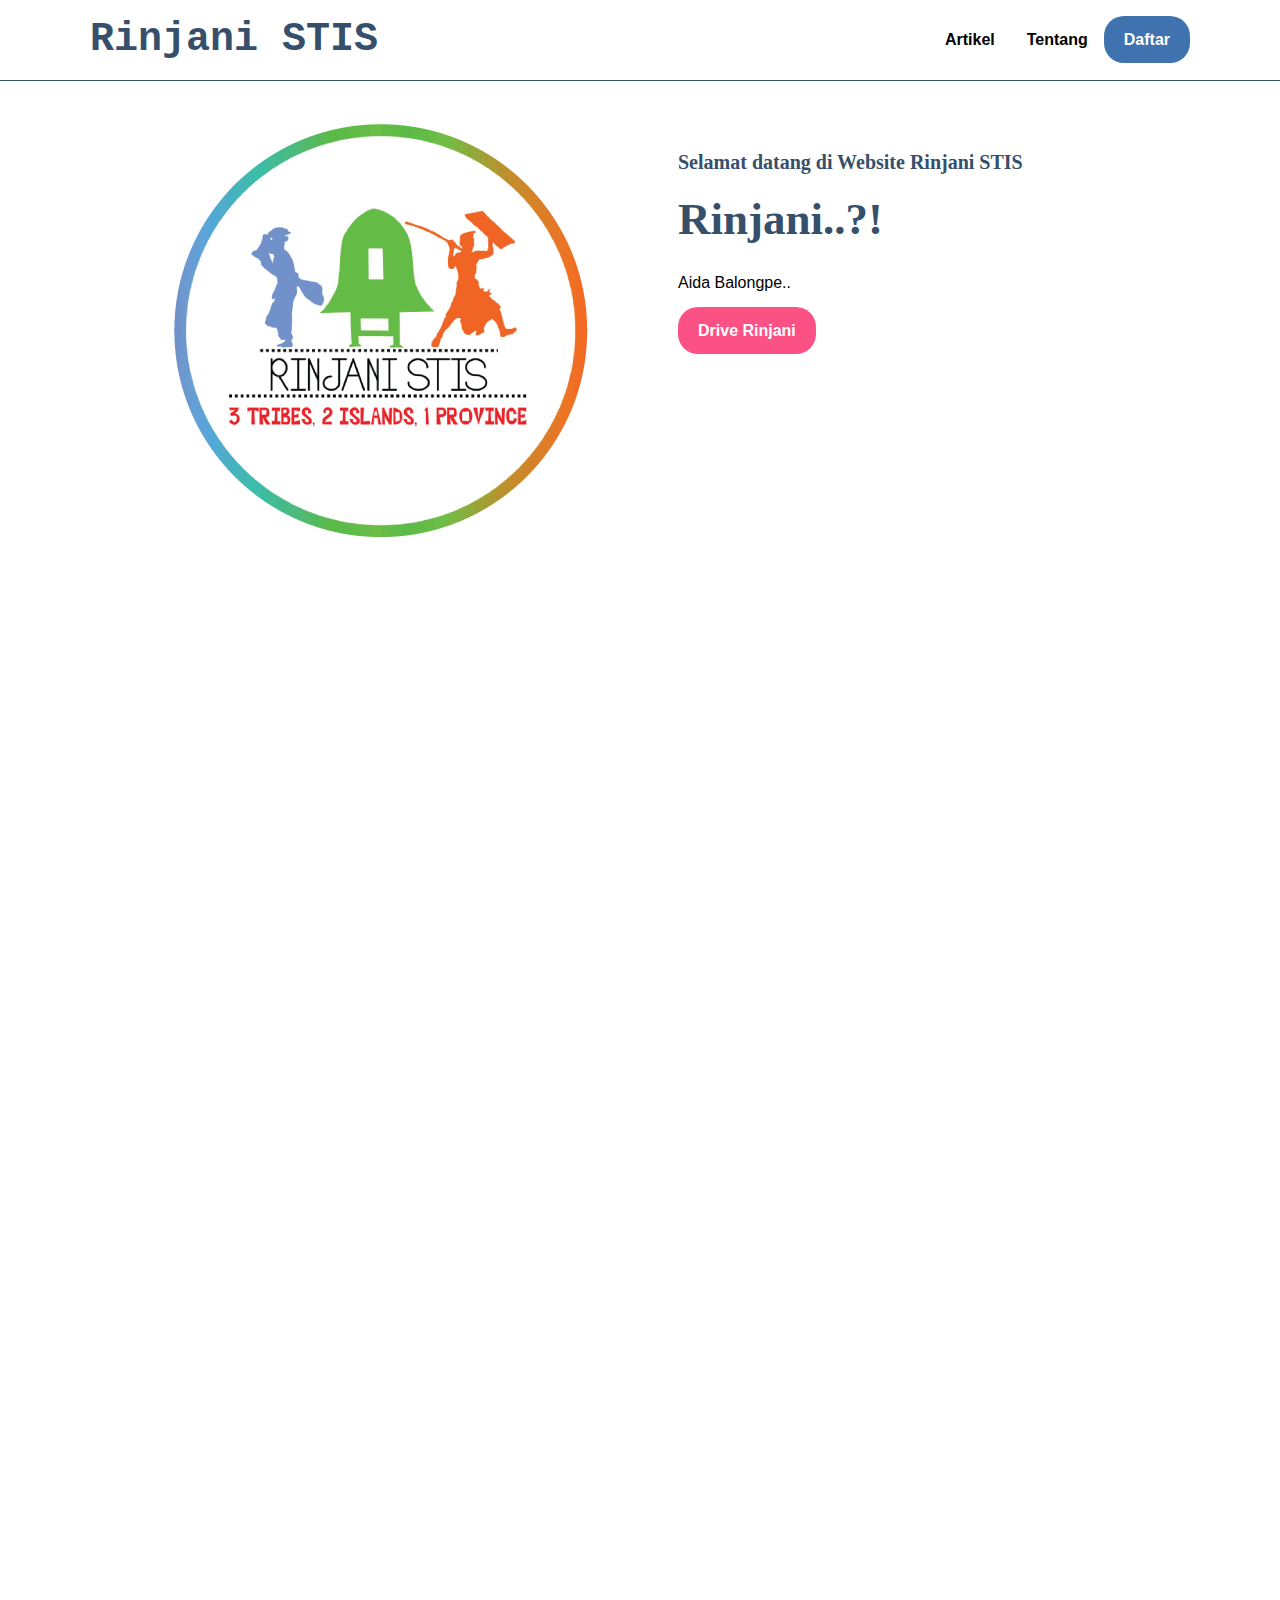
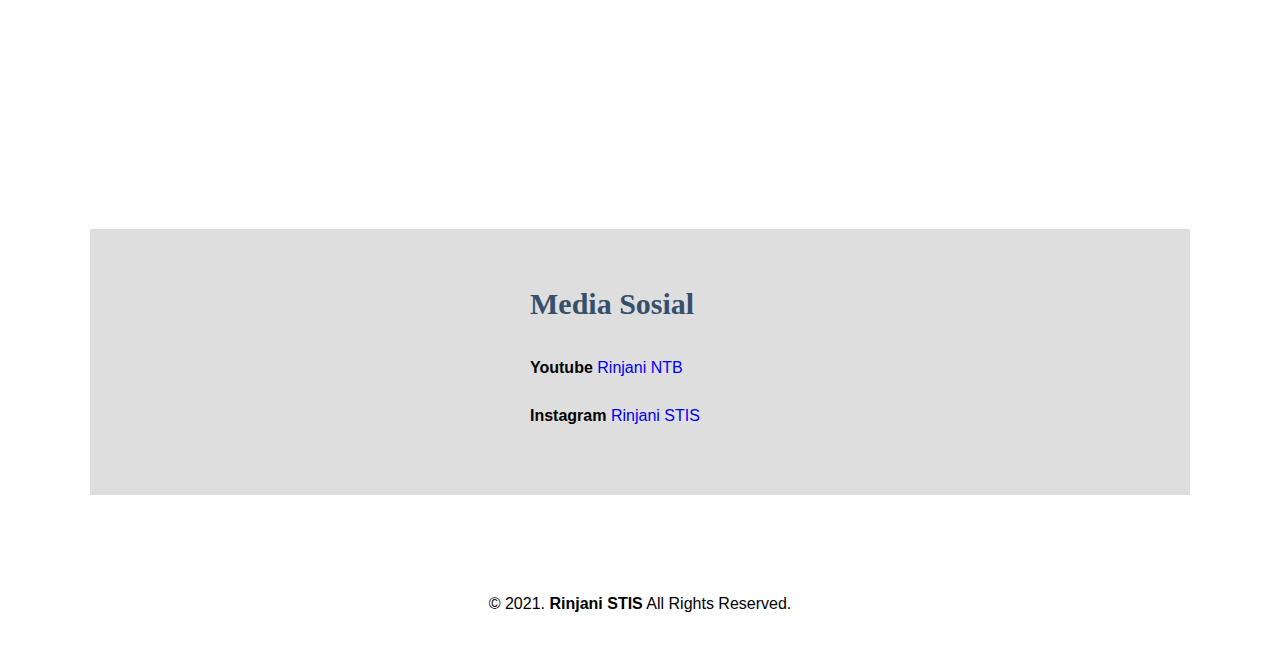
<file: index.html>
<!DOCTYPE html>
<html lang="en">
<link rel="shortcut icon" href="img/favicon.ico">
<head>
    <meta charset="UTF-8">
    <meta name="viewport" content="width=device-width, initial-scale=1.0">
    <title>Rinjani STIS</title>
    <link rel="stylesheet" href="style.css">
</head>
<body>
    <nav>
        <div class="wrapper">
            <div class="logo"><a href='https://rinjanistis.github.io'>Rinjani STIS</a></div>
            <div class="menu">
                <ul>        
                    <li><a href="https://rinjanistisid.wordpress.com/">Artikel</a></li>
                    <li><a href="tentang kami.html">Tentang</a></li>
                    <li><a href="https://forms.gle/CaMAhwqvKV3Sc1Bx8" class="tbl-biru">Daftar</a></li>
                </ul>
            </div>
        </div>
    </nav>
    
    <div class="wrapper">
        <!-- untuk home -->
        <section id="home">
            <img src="img/RINJANI (NTB).png"/>
            <div class="kolom">
                <p class="deskripsi">Selamat datang di Website Rinjani STIS</p>
                <h2>Rinjani..?!</h2>
                <p>Aida Balongpe..</p>
                <p><a href="https://drive.google.com/drive/folders/1YCuhBtWq4OtJUIOc-e1_NUuwPKkftXMC?usp=sharing" class="tbl-pink">Drive Rinjani</a></p>
            </div>
        </section>


    <div class="wrapper">
        <iframe src="https://drive.google.com/embeddedfolderview?id=13RGdLtaQ5ReHgMLKIHBXjYJgeGKBwKyi#grid" style="width:100%; height:600px; border:0;"></iframe>
        <iframe src="https://calendar.google.com/calendar/embed?height=600&wkst=1&bgcolor=%23ffffff&ctz=Asia%2FMakassar&src=cmluamFuaXN0aXMyMDIxQGdtYWlsLmNvbQ&src=YWRkcmVzc2Jvb2sjY29udGFjdHNAZ3JvdXAudi5jYWxlbmRhci5nb29nbGUuY29t&src=aWQuaW5kb25lc2lhbiNob2xpZGF5QGdyb3VwLnYuY2FsZW5kYXIuZ29vZ2xlLmNvbQ&color=%23039BE5&color=%2333B679&color=%230B8043&title=Timeline%20Rinjani&showPrint=0&showTabs=0" style="width:100%; height:600px; border:0;"></iframe>
    </div>

    <div id="tentang">
        <div class="wrapper">
            <div class="footer">
                <div class="footer-section">
                    <h3>Media Sosial</h3>
                    <p><b>Youtube</b>
                        <a href="https://www.youtube.com/channel/UChgWN6VS490d-5wE72dp_UQ">Rinjani NTB</a></p>
                    <p><b>Instagram</b>
                        <a href="https://www.instagram.com/rinjanistis/">Rinjani STIS</a></p>
                </div>
            </div>
        </div>
    </div>
        
    <div id="copyright">
        <div class="wrapper">
            &copy; 2021. <b>Rinjani STIS</b> All Rights Reserved.
        </div>
    </div>
    
</body>
</html>
</file>
<file: style.css>
* {
    text-decoration: none;
    margin: 0px;
    padding: 0px;
}

body {
    margin: 0px;
    padding: 0px;
    font-family: 'Open Sans',sans-serif;
}

.wrapper {
    width: 1100px;
    margin: auto;
    position: relative;
}

.logo a {
    font-size: 40px;
    font-weight: 800;
    float: left;
    font-family: courier;
    color: #364f6b;
}

.menu {
    float: right;
}

nav {
    width: 100%;
    margin: auto;
    display: flex;
    line-height: 80px;
    position: sticky;
    position: -webkit-sticky; 
    top: 0;
    background: #FFFFFF;
    z-index: 1;
    border-bottom:1px solid #364f6b;
}

nav ul {
    list-style-type: none;
    margin: 0;
    padding: 0;
    overflow: hidden;
}

nav ul li {
    float: left;
}

nav ul li a {
    color: black;
    font-weight: bold;
    text-align: center;
    padding: 0px 16px 0px 16px;
    text-decoration: none;
}

nav ul li a:hover {
    text-decoration: underline;
}

section {
    margin: auto;
    display: flex;
    margin-bottom: 50px;
}

.kolom {
    margin-top: 50px;
    margin-bottom: 50px;
}

.kolom .deskripsi {
    font-size: 20px;
    font-weight: bold;
    font-family: 'comic sans ms';
    color: #364f6b;
}

h2 {
    font-family: 'comic sans ms';
    font-weight: 800;
    font-size: 45px;
    margin-bottom: 20px;
    color: #364f6b;
    width: 100%;
    line-height: 50px;
}

a.tbl-biru {
    background: #3f72af;
    border-radius: 20px;
    margin-top: 20px;
    padding: 15px 20px 15px 20px;
    color: #FFFFFF;
    cursor: pointer;
    font-weight: bold;
}

a.thttps://rinjanistis.github.iobl-biru:hover {
    background: #fc5185;
    text-decoration: none;
}

a.tbl-pink {
    background: #fc5185;
    border-radius: 20px;
    margin-top: 20px;
    padding: 15px 20px 15px 20px;
    color: #FFFFFF;
    cursor: pointer;
    font-weight: bold;
}

a.tbl-pink:hover {
    background: #3f72af;
    text-decoration: none;
}

p {
    margin: 10px 0px 10px 0px;
    padding: 10px 0px 10px 0px;
}

.tengah {
    text-align: center;
    width: 100%;
}

.tutor-list {
    width: 100%;
    position: relative;
    display: flex;
    flex-wrap: wrap;
}

.kartu-tutor {
    width: 20%;
    margin: 0 auto;
}

.kartu-tutor img {
    width: 80%;
    border-radius: 50%;
}

.kartu-tutor p {
    font-family: 'comic sans ms';
    font-weight: 800;
    font-size: 25px;
    text-align: center;
    color: #364f6b;
}

.partner-list {
    width: 100%;
    position: relative;
    display: flex;
    flex-wrap: wrap;
}

.kartu-partner {
    width: 20%;
    margin: 0 auto;
}

.kartu-partner img {
    width: 150px;
    border-radius: 50%;
}

#tentang {
    background: #dedede;
    padding:50px 0px 50px 0px;
}

.footer {
    width: 100%;
    position: relative;
    display: flex;
    flex-wrap: wrap;
    margin: auto;
}

.footer-section {
    width: 20%;
    margin: 0 auto;
}

h3 {
    font-family: 'comic sans ms';
    font-weight: 800;
    font-size: 30px;
    margin-bottom: 20px;
    color: #364f6b;
    width: 100%;
    line-height: 50px;
}

#copyright {
    text-align: center;
    width: 100%;
    padding: 50px 0px 50px 0px;
    margin-top: 50px;
}

@media screen and (max-width: 991.98px) {
    .wrapper {
        width: 90%;
    }

    .logo a {
        display: block;
        width: 100%;
        text-align: center;
    }

    nav .menu {
        width: 100%;
        margin: 0;
    }

    nav .menu ul {
        text-align: center;
        margin: auto;
        line-height: 60px;
    }

    nav .menu ul li {
        display: inline-block;
        float: none;
    }

    section {
        display: block;
    }

    section img {
        display: block;
        width: 100%;
        height: auto;
    }

    .kartu-tutor {
        width: 50%;
    }

    .kartu-partner {
        width: 50%;
    }
}
</file>
